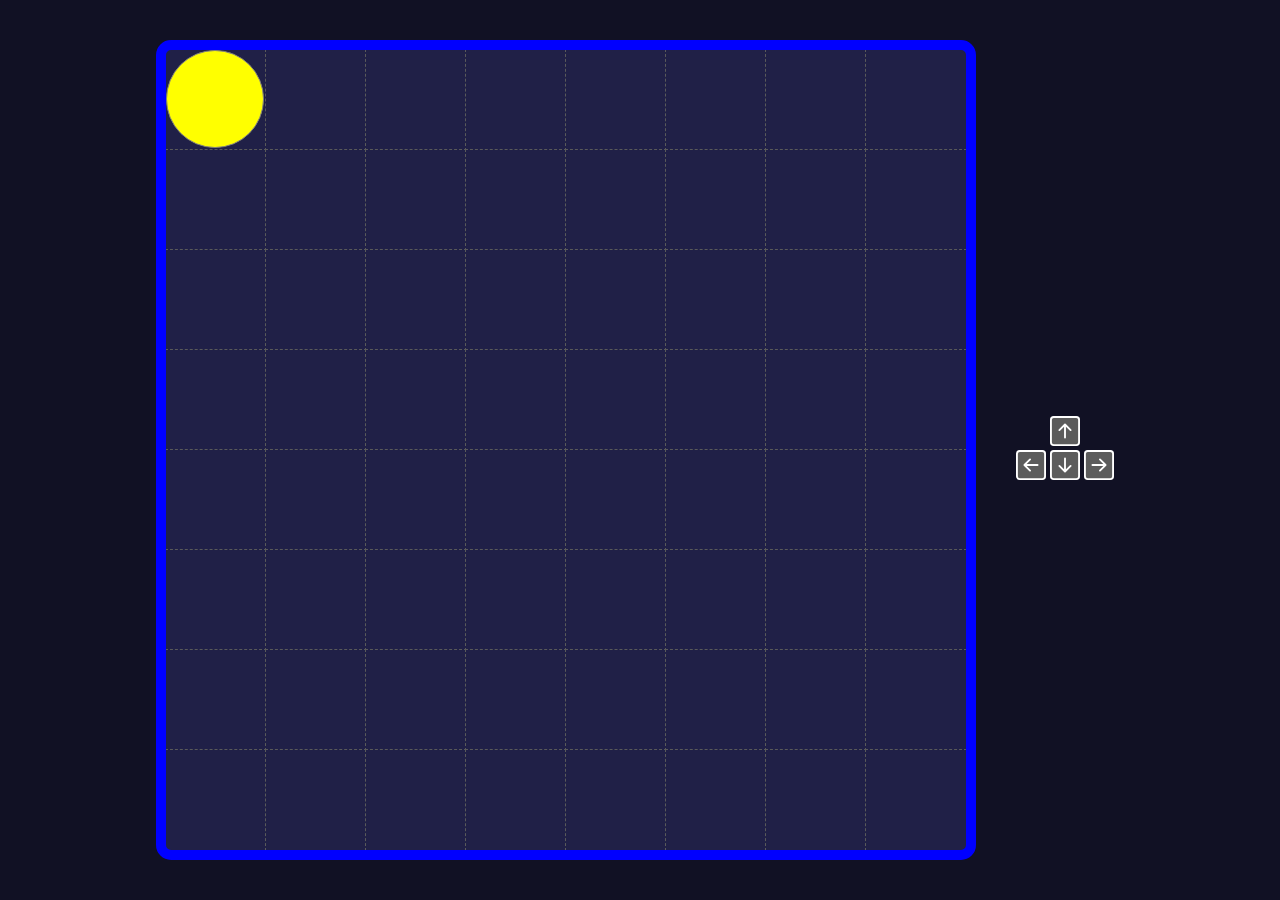
<file: assessment/assessment-1/index.html>
<!DOCTYPE html>
<html lang="en">
  <head>
    <meta charset="UTF-8" />
    <meta name="viewport" content="width=device-width, initial-scale=1.0" />
    <title>Simple Pacman</title>
    <link rel="stylesheet" href="style.css" />
    <link
      rel="stylesheet"
      href="https://cdn.jsdelivr.net/npm/bootstrap-icons@1.11.2/font/bootstrap-icons.min.css"
    />
    <script src="script.js" defer></script>
  </head>
  <body>
    <main>
      <div id="pacman" class="pacman" style="top: 0; left: 0"></div>
      <div class="grid"></div>
      <div class="grid"></div>
      <div class="grid"></div>
      <div class="grid"></div>
      <div class="grid"></div>
      <div class="grid"></div>
      <div class="grid"></div>
      <div class="grid"></div>
      <div class="grid"></div>
      <div class="grid"></div>
      <div class="grid"></div>
      <div class="grid"></div>
      <div class="grid"></div>
      <div class="grid"></div>
      <div class="grid"></div>
      <div class="grid"></div>
      <div class="grid"></div>
      <div class="grid"></div>
      <div class="grid"></div>
      <div class="grid"></div>
      <div class="grid"></div>
      <div class="grid"></div>
      <div class="grid"></div>
      <div class="grid"></div>
      <div class="grid"></div>
      <div class="grid"></div>
      <div class="grid"></div>
      <div class="grid"></div>
      <div class="grid"></div>
      <div class="grid"></div>
      <div class="grid"></div>
      <div class="grid"></div>
      <div class="grid"></div>
      <div class="grid"></div>
      <div class="grid"></div>
      <div class="grid"></div>
      <div class="grid"></div>
      <div class="grid"></div>
      <div class="grid"></div>
      <div class="grid"></div>
      <div class="grid"></div>
      <div class="grid"></div>
      <div class="grid"></div>
      <div class="grid"></div>
      <div class="grid"></div>
      <div class="grid"></div>
      <div class="grid"></div>
      <div class="grid"></div>
      <div class="grid"></div>
      <div class="grid"></div>
      <div class="grid"></div>
      <div class="grid"></div>
      <div class="grid"></div>
      <div class="grid"></div>
      <div class="grid"></div>
      <div class="grid"></div>
      <div class="grid"></div>
      <div class="grid"></div>
      <div class="grid"></div>
      <div class="grid"></div>
      <div class="grid"></div>
      <div class="grid"></div>
      <div class="grid"></div>
      <div class="grid"></div>
    </main>
    <div>
      <div>
        <button id="btnUp">
          <svg
            xmlns="http://www.w3.org/2000/svg"
            width="30"
            height="30"
            fill="white"
            class="bi bi-arrow-up-square"
            viewBox="0 0 16 16"
          >
            <path
              fill-rule="evenodd"
              d="M15 2a1 1 0 0 0-1-1H2a1 1 0 0 0-1 1v12a1 1 0 0 0 1 1h12a1 1 0 0 0 1-1zM0 2a2 2 0 0 1 2-2h12a2 2 0 0 1 2 2v12a2 2 0 0 1-2 2H2a2 2 0 0 1-2-2zm8.5 9.5a.5.5 0 0 1-1 0V5.707L5.354 7.854a.5.5 0 1 1-.708-.708l3-3a.5.5 0 0 1 .708 0l3 3a.5.5 0 0 1-.708.708L8.5 5.707z"
            />
          </svg>
        </button>
      </div>
      <div>
        <button id="btnLeft">
          <svg
            id="svgLeft"
            xmlns="http://www.w3.org/2000/svg"
            width="30"
            height="30"
            fill="white"
            class="bi bi-arrow-left-square"
            viewBox="0 0 16 16"
          >
            <path
              fill-rule="evenodd"
              d="M15 2a1 1 0 0 0-1-1H2a1 1 0 0 0-1 1v12a1 1 0 0 0 1 1h12a1 1 0 0 0 1-1zM0 2a2 2 0 0 1 2-2h12a2 2 0 0 1 2 2v12a2 2 0 0 1-2 2H2a2 2 0 0 1-2-2zm11.5 5.5a.5.5 0 0 1 0 1H5.707l2.147 2.146a.5.5 0 0 1-.708.708l-3-3a.5.5 0 0 1 0-.708l3-3a.5.5 0 1 1 .708.708L5.707 7.5z"
            />
          </svg>
        </button>
        <button id="btnDown">
          <svg
            xmlns="http://www.w3.org/2000/svg"
            width="30"
            height="30"
            fill="white"
            class="bi bi-arrow-down-square"
            viewBox="0 0 16 16"
          >
            <path
              fill-rule="evenodd"
              d="M15 2a1 1 0 0 0-1-1H2a1 1 0 0 0-1 1v12a1 1 0 0 0 1 1h12a1 1 0 0 0 1-1zM0 2a2 2 0 0 1 2-2h12a2 2 0 0 1 2 2v12a2 2 0 0 1-2 2H2a2 2 0 0 1-2-2zm8.5 2.5a.5.5 0 0 0-1 0v5.793L5.354 8.146a.5.5 0 1 0-.708.708l3 3a.5.5 0 0 0 .708 0l3-3a.5.5 0 0 0-.708-.708L8.5 10.293z"
            />
          </svg>
        </button>
        <button id="btnRight">
          <svg
            xmlns="http://www.w3.org/2000/svg"
            width="30"
            height="30"
            fill="white"
            class="bi bi-arrow-right-square"
            viewBox="0 0 16 16"
          >
            <path
              fill-rule="evenodd"
              d="M15 2a1 1 0 0 0-1-1H2a1 1 0 0 0-1 1v12a1 1 0 0 0 1 1h12a1 1 0 0 0 1-1zM0 2a2 2 0 0 1 2-2h12a2 2 0 0 1 2 2v12a2 2 0 0 1-2 2H2a2 2 0 0 1-2-2zm4.5 5.5a.5.5 0 0 0 0 1h5.793l-2.147 2.146a.5.5 0 0 0 .708.708l3-3a.5.5 0 0 0 0-.708l-3-3a.5.5 0 1 0-.708.708L10.293 7.5z"
            />
          </svg>
        </button>
      </div>
    </div>
  </body>
</html>
</file>
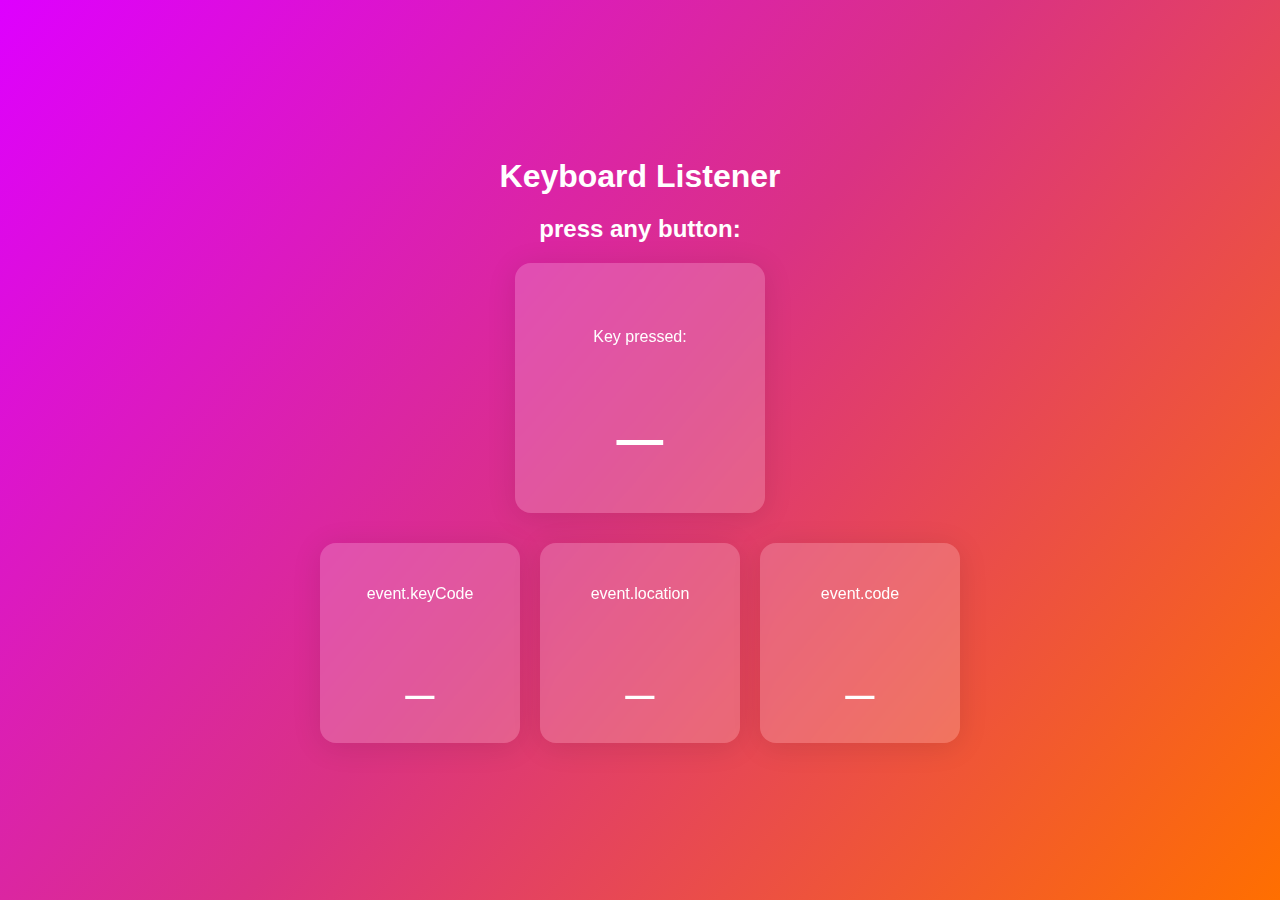
<file: assessment/assessment-2/index.html>
<!DOCTYPE html>
<html lang="en">
  <head>
    <meta charset="UTF-8" />
    <meta name="viewport" content="width=device-width, initial-scale=1.0" />
    <title>Keyboard Event Listener</title>
    <link rel="stylesheet" href="style.css" />
    <script src="script.js" defer></script>
  </head>
  <body>
    <main>
      <h1>Keyboard Listener</h1>
      <h2>press any button:</h2>
      <div class="parent-box">
        <div class="box">
          <p>Key pressed:</p>
          <p id="key">_</p>
        </div>
        <div>
          <div>
            <p>event.keyCode</p>
            <div id="keyCode">_</div>
          </div>
          <div>
            <p>event.location</p>
            <div id="location">_</div>
          </div>
          <div>
            <p>event.code</p>
            <div id="code">_</div>
          </div>
        </div>
      </div>
    </main>
  </body>
</html>
</file>
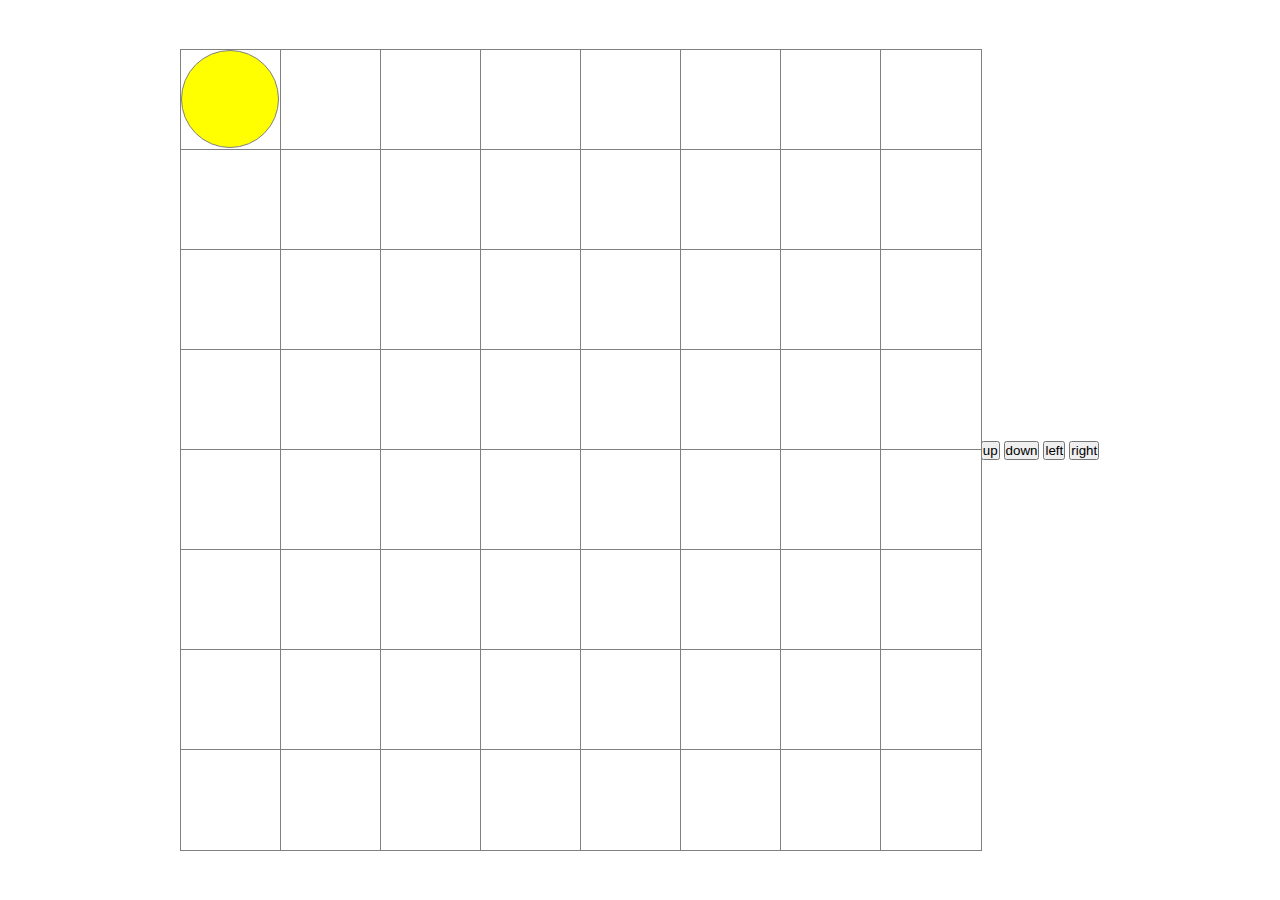
<file: code-along/lesson-1/index.html>
<!DOCTYPE html>
<html lang="en">
  <head>
    <meta charset="UTF-8" />
    <meta name="viewport" content="width=device-width, initial-scale=1.0" />
    <title>Simple Pacman</title>
    <link rel="stylesheet" href="style.css" />
    <script src="script.js" defer></script>
  </head>
  <body>
    <main>
      <div id="pacman" class="pacman" style="top: 0; left: 0"></div>
      <div class="grid"></div>
      <div class="grid"></div>
      <div class="grid"></div>
      <div class="grid"></div>
      <div class="grid"></div>
      <div class="grid"></div>
      <div class="grid"></div>
      <div class="grid"></div>
      <div class="grid"></div>
      <div class="grid"></div>
      <div class="grid"></div>
      <div class="grid"></div>
      <div class="grid"></div>
      <div class="grid"></div>
      <div class="grid"></div>
      <div class="grid"></div>
      <div class="grid"></div>
      <div class="grid"></div>
      <div class="grid"></div>
      <div class="grid"></div>
      <div class="grid"></div>
      <div class="grid"></div>
      <div class="grid"></div>
      <div class="grid"></div>
      <div class="grid"></div>
      <div class="grid"></div>
      <div class="grid"></div>
      <div class="grid"></div>
      <div class="grid"></div>
      <div class="grid"></div>
      <div class="grid"></div>
      <div class="grid"></div>
      <div class="grid"></div>
      <div class="grid"></div>
      <div class="grid"></div>
      <div class="grid"></div>
      <div class="grid"></div>
      <div class="grid"></div>
      <div class="grid"></div>
      <div class="grid"></div>
      <div class="grid"></div>
      <div class="grid"></div>
      <div class="grid"></div>
      <div class="grid"></div>
      <div class="grid"></div>
      <div class="grid"></div>
      <div class="grid"></div>
      <div class="grid"></div>
      <div class="grid"></div>
      <div class="grid"></div>
      <div class="grid"></div>
      <div class="grid"></div>
      <div class="grid"></div>
      <div class="grid"></div>
      <div class="grid"></div>
      <div class="grid"></div>
      <div class="grid"></div>
      <div class="grid"></div>
      <div class="grid"></div>
      <div class="grid"></div>
      <div class="grid"></div>
      <div class="grid"></div>
      <div class="grid"></div>
      <div class="grid"></div>
    </main>
    <div>
      <button onclick="buttonUpClick()">up</button>
      <button onclick="buttonDownClick()">down</button>
      <button id="btnLeft">left</button>
      <button id="btnRight">right</button>
    </div>
  </body>
</html>
</file>
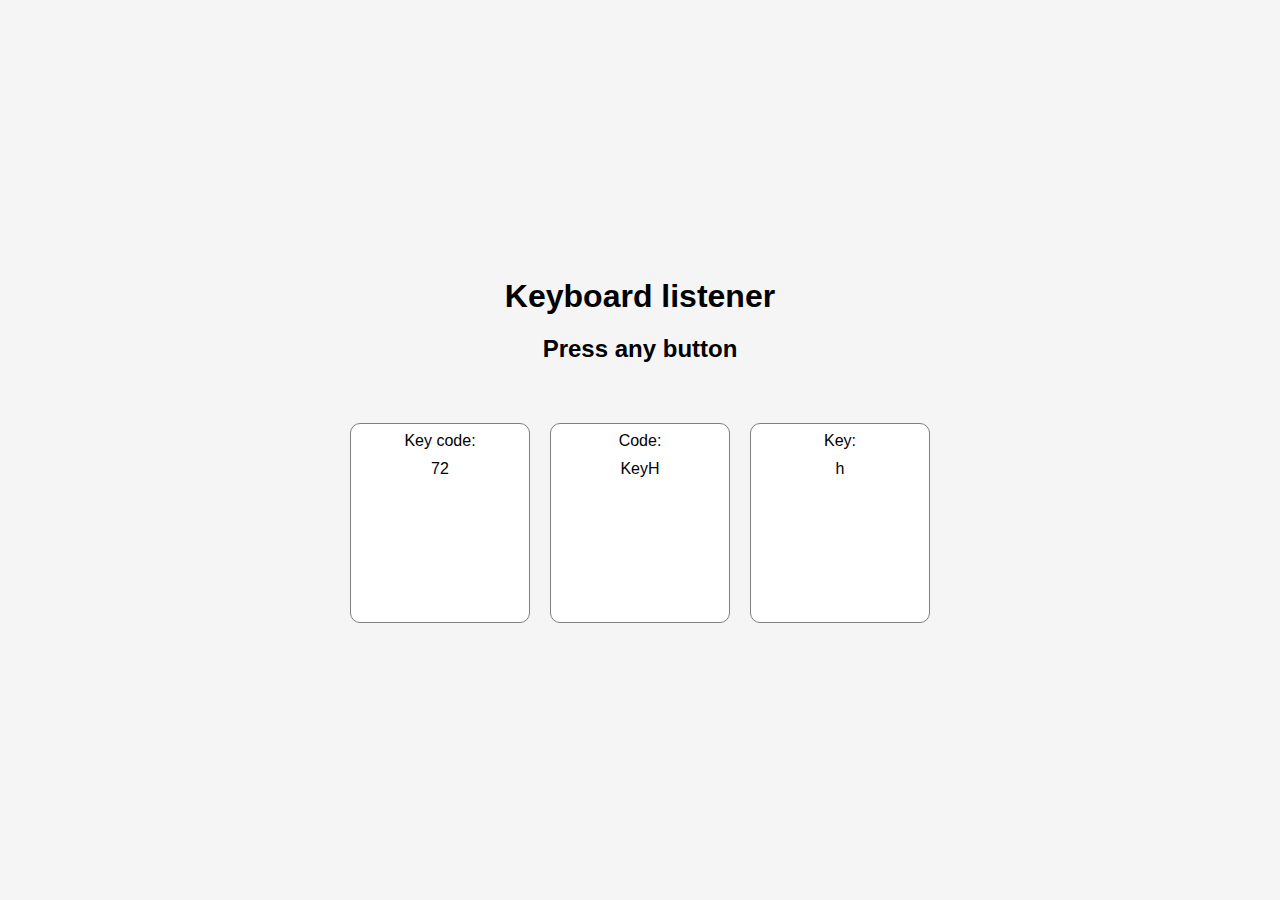
<file: code-along/lesson-2/index.html>
<!DOCTYPE html>
<html lang="en">
  <head>
    <meta charset="UTF-8" />
    <meta name="viewport" content="width=device-width, initial-scale=1.0" />
    <title>Keyboard event listener</title>
    <link rel="stylesheet" href="style.css" />
    <script src="script.js" defer></script>
  </head>
  <body>
    <main>
      <h1>Keyboard listener</h1>
      <h2>Press any button</h2>
      <div class="parent-box">
        <div class="box">
          <p>Key code:</p>
          <p id="keyCode">72</p>
        </div>
        <div class="box">
          <p>Code:</p>
          <p id="code">KeyH</p>
        </div>
        <div class="box">
          <p>Key:</p>
          <p id="key">h</p>
        </div>
      </div>
    </main>
  </body>
</html>
</file>
<file: assessment/assessment-1/style.css>
* {
  margin: 0;
  padding: 0;
  box-sizing: border-box;
}

body {
  width: 100vw;
  height: 100vh;
  display: flex;
  justify-content: center;
  align-items: center;
  gap: 50px;
  background-color: rgb(17, 17, 36);
}

main {
  width: 800px;
  /* height: 800px; */
  display: flex;
  justify-content: center;
  align-items: center;
  flex-wrap: wrap;
  position: relative;
  outline: 10px solid blue;
  border-radius: 5px;
}

.pacman {
  position: absolute;
  width: 98px;
  height: 98px;
  background: yellow;
  border: 1px solid gray;
  border-radius: 100%;
  /* top: 0;
  left: 0; */
}

.grid {
  width: 100px;
  height: 100px;
  outline: 1px dashed rgb(90, 90, 90);
  background-color: rgb(32, 32, 71);
}

body > div {
  display: flex;
  flex-direction: column;
  justify-content: center;
  align-items: center;
}

button {
  all: unset;
}

div > div > button {
  background-color: rgb(92, 92, 92);
  height: 30px;
  width: 30px;
  border-radius: 5px;
}

div > div > button:active {
  background-color: white;
}
</file>
<file: assessment/assessment-2/style.css>
* {
  margin: 0;
  padding: 0;
  box-sizing: border-box;
}

body {
  font-family: sans-serif;
  background-color: #f5f5f5;
  width: 100vw;
  height: 100vh;
  display: flex;
  justify-content: center;
  align-items: center;
  background: rgb(222, 0, 255);
  background: linear-gradient(
    130deg,
    rgba(222, 0, 255, 1) 0%,
    rgba(218, 50, 131, 1) 49%,
    rgba(255, 111, 0, 1) 100%
  );
  color: white;
}

main {
  display: flex;
  flex-direction: column;
  justify-content: center;
  align-items: center;
  gap: 20px;
  text-align: center;
}

.parent-box {
  display: flex;
  flex-direction: column;
  justify-content: center;
  align-items: center;
  gap: 30px;
}

.parent-box > .box {
  display: flex;
  flex-direction: column;
  justify-content: center;
  align-items: center;
  gap: 10px;
  width: 250px;
  height: 250px;
  background: rgba(255, 255, 255, 0.19);
  border-radius: 16px;
  box-shadow: 0 4px 30px rgba(0, 0, 0, 0.1);
  backdrop-filter: blur(4.3px);
  -webkit-backdrop-filter: blur(4.3px);
}

.parent-box > .box > :last-child {
  font-size: 80px;
}

main > :last-child > div {
  display: flex;
  flex-direction: row;
  justify-content: center;
  align-items: center;
  gap: 20px;
}

main > :last-child > div > div {
  width: 200px;
  height: 200px;
  display: flex;
  flex-direction: column;
  justify-content: center;
  align-items: center;
  gap: 40px;
  background: rgba(255, 255, 255, 0.19);
  border-radius: 16px;
  box-shadow: 0 4px 30px rgba(0, 0, 0, 0.1);
  backdrop-filter: blur(4.3px);
  -webkit-backdrop-filter: blur(4.3px);
}

main > :last-child > div > div > div {
  font-size: 50px;
}
</file>
<file: code-along/lesson-1/style.css>
* {
  margin: 0;
  padding: 0;
  box-sizing: border-box;
}

body {
  width: 100vw;
  height: 100vh;
  display: flex;
  justify-content: center;
  align-items: center;
}

main {
  width: 800px;
  /* height: 800px; */
  display: flex;
  justify-content: center;
  align-items: center;
  flex-wrap: wrap;
  position: relative;
}

.pacman {
  position: absolute;
  width: 98px;
  height: 98px;
  background: yellow;
  border: 1px solid gray;
  border-radius: 100%;
  /* top: 0;
  left: 0; */
}

.grid {
  width: 100px;
  height: 100px;
  outline: 1px solid gray;
  background-color: white;
}
</file>
<file: code-along/lesson-2/style.css>
* {
  margin: 0;
  padding: 0;
  box-sizing: border-box;
}

body {
  font-family: sans-serif;
  background-color: #f5f5f5;
  width: 100vw;
  height: 100vh;
  display: flex;
  justify-content: center;
  align-items: center;
}

main {
  display: flex;
  flex-direction: column;
  justify-content: center;
  align-items: center;
  gap: 20px;
  width: 400px;
}

.parent-box {
  width: 600px;
  display: flex;
  justify-content: center;
  align-items: center;
  gap: 20px;
  margin-top: 40px;
}

.box {
  width: 180px;
  height: 200px;
  background-color: white;
  border-color: gray;
  border-width: 1px;
  border-style: solid;
  border-radius: 10px;
  padding: 8px;
  display: flex;
  flex-direction: column;
  justify-content: start;
  align-items: center;
  gap: 10px;
}
</file>
